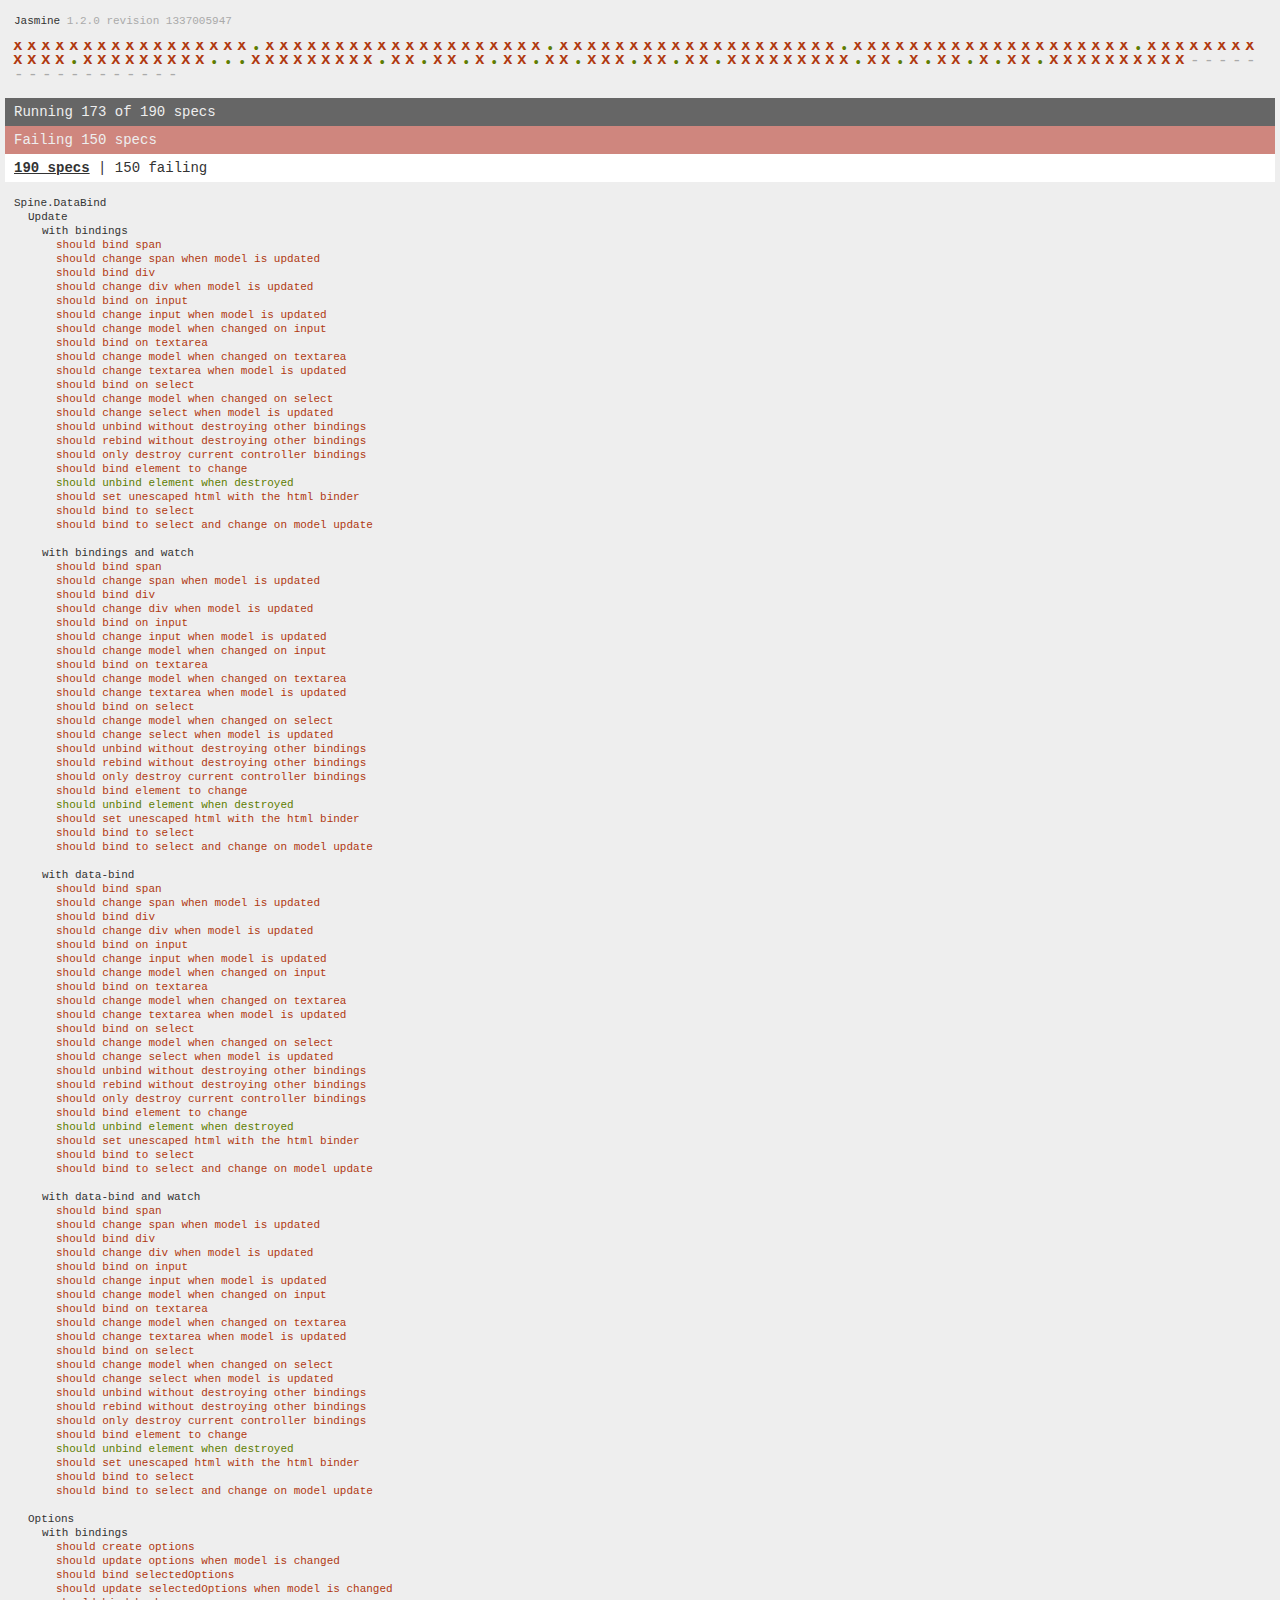
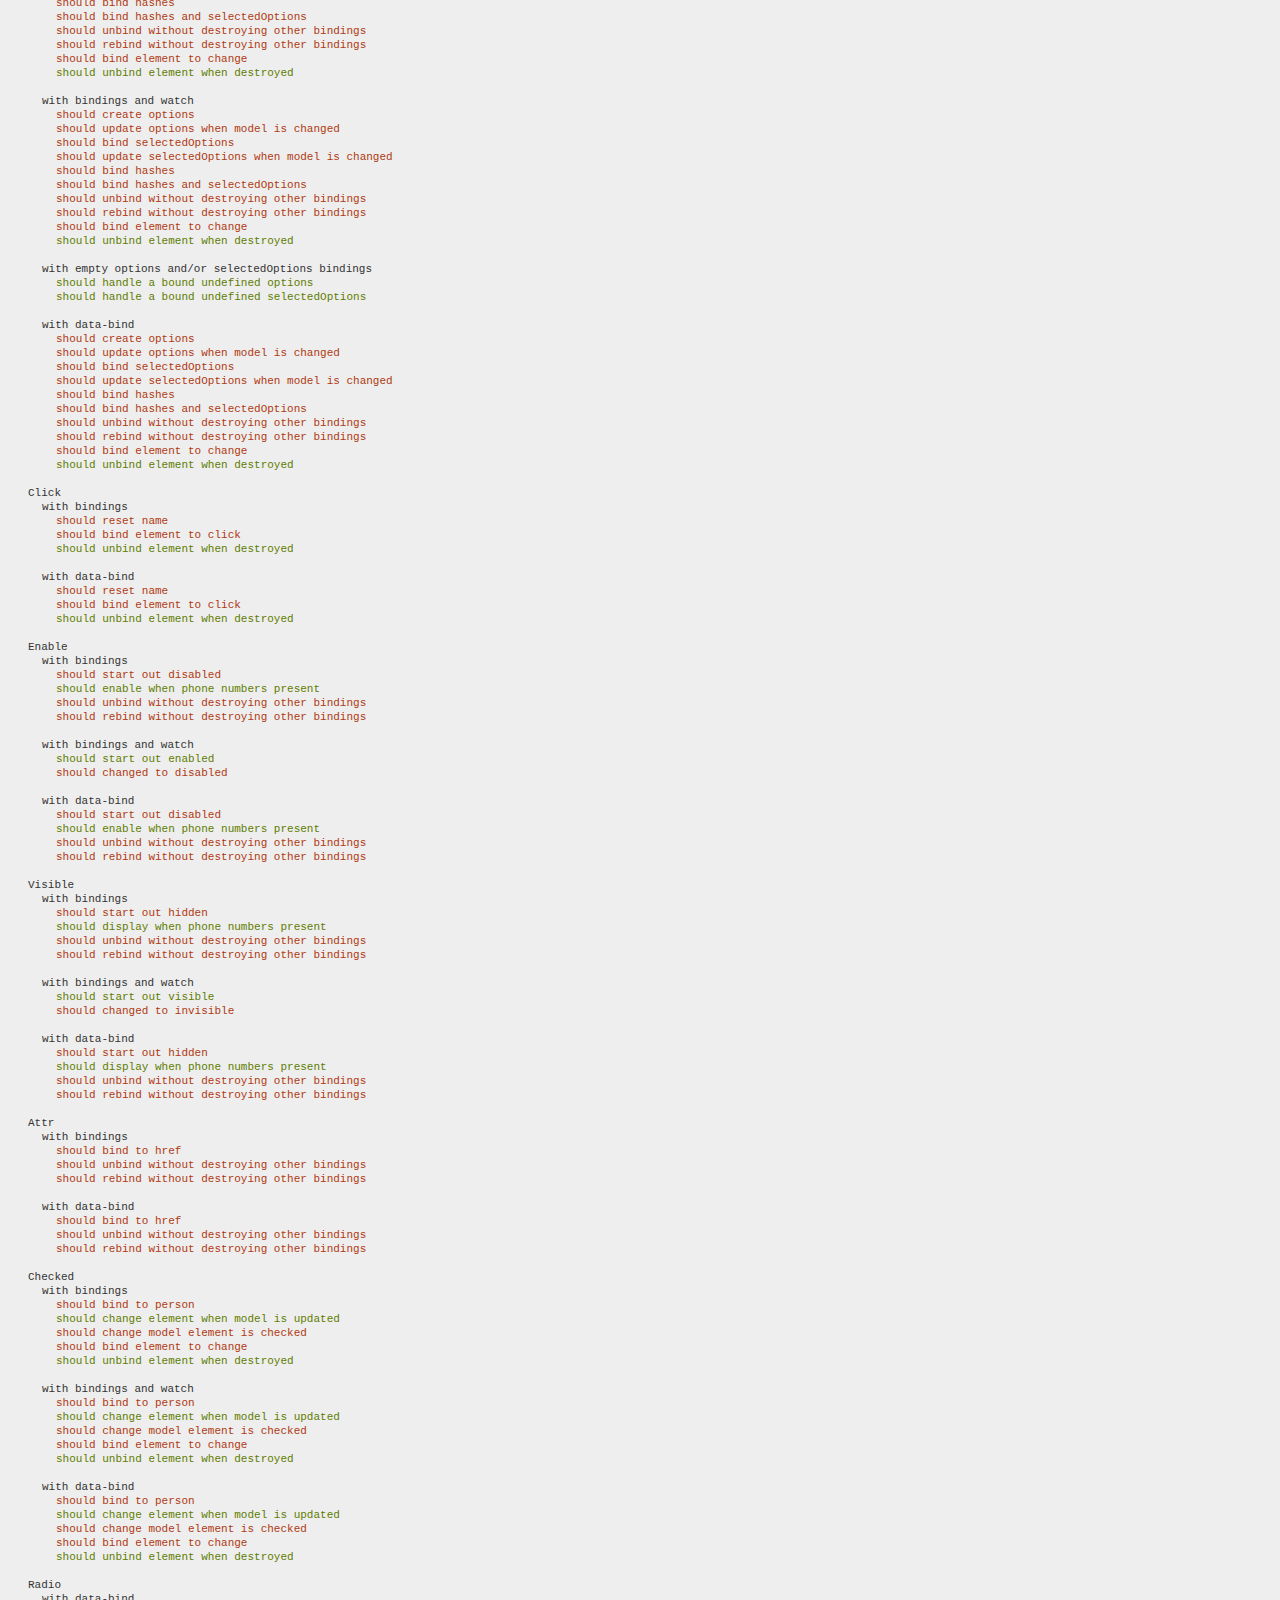
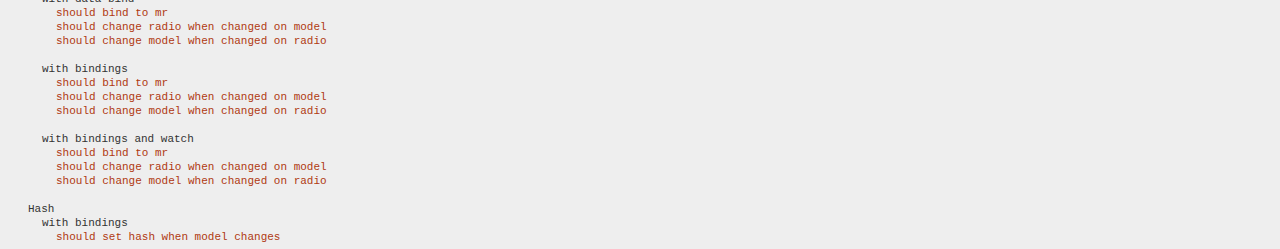
<file: SpecRunner.html>
<!DOCTYPE HTML PUBLIC "-//W3C//DTD HTML 4.01 Transitional//EN"
  "http://www.w3.org/TR/html4/loose.dtd">
<html>
<head>
  <title>Jasmine Spec Runner</title>

  <link rel="shortcut icon" type="image/png" href="lib/jasmine-1.2.0/jasmine_favicon.png">

  <link rel="stylesheet" type="text/css" href="lib/jasmine-1.2.0/jasmine.css">
  <script type="text/javascript" src="lib/jasmine-1.2.0/jasmine.js"></script>
  <script type="text/javascript" src="lib/jasmine-1.2.0/jasmine-html.js"></script>
  <script type="text/javascript" src="lib/sinon-1.1.1.js"></script>
  <script type="text/javascript" src="lib/jquery-1.6.2.min.js"></script>
  <script type="text/javascript" src="lib/jasmine-jquery.js"></script>

  <!-- include source files here... -->
  <script type="text/javascript" src="spec/SpineDataBindSpec.js"></script>

  <!-- include spec files here... -->
  <script type="text/javascript" src="lib/spine.js"></script>
  <script type="text/javascript" src="lib/spine.watch.js"></script>
  <script type="text/javascript" src="src/spine.databind.js"></script>

  <script type="text/javascript">
    (function() {
      var jasmineEnv = jasmine.getEnv();
      jasmineEnv.updateInterval = 1000;

      var htmlReporter = new jasmine.HtmlReporter();

      jasmineEnv.addReporter(htmlReporter);

      jasmineEnv.specFilter = function(spec) {
        return htmlReporter.specFilter(spec);
      };

      var currentWindowOnload = window.onload;

      window.onload = function() {
        if (currentWindowOnload) {
          currentWindowOnload();
        }
        execJasmine();
      };

      function execJasmine() {
        jasmineEnv.execute();
      }

    })();
  </script>

</head>

<body>
</body>
</html>
</file>
<file: lib/jasmine-1.2.0/jasmine.css>
body { background-color: #eeeeee; padding: 0; margin: 5px; overflow-y: scroll; }

#HTMLReporter { font-size: 11px; font-family: Monaco, "Lucida Console", monospace; line-height: 14px; color: #333333; }
#HTMLReporter a { text-decoration: none; }
#HTMLReporter a:hover { text-decoration: underline; }
#HTMLReporter p, #HTMLReporter h1, #HTMLReporter h2, #HTMLReporter h3, #HTMLReporter h4, #HTMLReporter h5, #HTMLReporter h6 { margin: 0; line-height: 14px; }
#HTMLReporter .banner, #HTMLReporter .symbolSummary, #HTMLReporter .summary, #HTMLReporter .resultMessage, #HTMLReporter .specDetail .description, #HTMLReporter .alert .bar, #HTMLReporter .stackTrace { padding-left: 9px; padding-right: 9px; }
#HTMLReporter #jasmine_content { position: fixed; right: 100%; }
#HTMLReporter .version { color: #aaaaaa; }
#HTMLReporter .banner { margin-top: 14px; }
#HTMLReporter .duration { color: #aaaaaa; float: right; }
#HTMLReporter .symbolSummary { overflow: hidden; *zoom: 1; margin: 14px 0; }
#HTMLReporter .symbolSummary li { display: block; float: left; height: 7px; width: 14px; margin-bottom: 7px; font-size: 16px; }
#HTMLReporter .symbolSummary li.passed { font-size: 14px; }
#HTMLReporter .symbolSummary li.passed:before { color: #5e7d00; content: "\02022"; }
#HTMLReporter .symbolSummary li.failed { line-height: 9px; }
#HTMLReporter .symbolSummary li.failed:before { color: #b03911; content: "x"; font-weight: bold; margin-left: -1px; }
#HTMLReporter .symbolSummary li.skipped { font-size: 14px; }
#HTMLReporter .symbolSummary li.skipped:before { color: #bababa; content: "\02022"; }
#HTMLReporter .symbolSummary li.pending { line-height: 11px; }
#HTMLReporter .symbolSummary li.pending:before { color: #aaaaaa; content: "-"; }
#HTMLReporter .bar { line-height: 28px; font-size: 14px; display: block; color: #eee; }
#HTMLReporter .runningAlert { background-color: #666666; }
#HTMLReporter .skippedAlert { background-color: #aaaaaa; }
#HTMLReporter .skippedAlert:first-child { background-color: #333333; }
#HTMLReporter .skippedAlert:hover { text-decoration: none; color: white; text-decoration: underline; }
#HTMLReporter .passingAlert { background-color: #a6b779; }
#HTMLReporter .passingAlert:first-child { background-color: #5e7d00; }
#HTMLReporter .failingAlert { background-color: #cf867e; }
#HTMLReporter .failingAlert:first-child { background-color: #b03911; }
#HTMLReporter .results { margin-top: 14px; }
#HTMLReporter #details { display: none; }
#HTMLReporter .resultsMenu, #HTMLReporter .resultsMenu a { background-color: #fff; color: #333333; }
#HTMLReporter.showDetails .summaryMenuItem { font-weight: normal; text-decoration: inherit; }
#HTMLReporter.showDetails .summaryMenuItem:hover { text-decoration: underline; }
#HTMLReporter.showDetails .detailsMenuItem { font-weight: bold; text-decoration: underline; }
#HTMLReporter.showDetails .summary { display: none; }
#HTMLReporter.showDetails #details { display: block; }
#HTMLReporter .summaryMenuItem { font-weight: bold; text-decoration: underline; }
#HTMLReporter .summary { margin-top: 14px; }
#HTMLReporter .summary .suite .suite, #HTMLReporter .summary .specSummary { margin-left: 14px; }
#HTMLReporter .summary .specSummary.passed a { color: #5e7d00; }
#HTMLReporter .summary .specSummary.failed a { color: #b03911; }
#HTMLReporter .description + .suite { margin-top: 0; }
#HTMLReporter .suite { margin-top: 14px; }
#HTMLReporter .suite a { color: #333333; }
#HTMLReporter #details .specDetail { margin-bottom: 28px; }
#HTMLReporter #details .specDetail .description { display: block; color: white; background-color: #b03911; }
#HTMLReporter .resultMessage { padding-top: 14px; color: #333333; }
#HTMLReporter .resultMessage span.result { display: block; }
#HTMLReporter .stackTrace { margin: 5px 0 0 0; max-height: 224px; overflow: auto; line-height: 18px; color: #666666; border: 1px solid #ddd; background: white; white-space: pre; }

#TrivialReporter { padding: 8px 13px; position: absolute; top: 0; bottom: 0; left: 0; right: 0; overflow-y: scroll; background-color: white; font-family: "Helvetica Neue Light", "Lucida Grande", "Calibri", "Arial", sans-serif; /*.resultMessage {*/ /*white-space: pre;*/ /*}*/ }
#TrivialReporter a:visited, #TrivialReporter a { color: #303; }
#TrivialReporter a:hover, #TrivialReporter a:active { color: blue; }
#TrivialReporter .run_spec { float: right; padding-right: 5px; font-size: .8em; text-decoration: none; }
#TrivialReporter .banner { color: #303; background-color: #fef; padding: 5px; }
#TrivialReporter .logo { float: left; font-size: 1.1em; padding-left: 5px; }
#TrivialReporter .logo .version { font-size: .6em; padding-left: 1em; }
#TrivialReporter .runner.running { background-color: yellow; }
#TrivialReporter .options { text-align: right; font-size: .8em; }
#TrivialReporter .suite { border: 1px outset gray; margin: 5px 0; padding-left: 1em; }
#TrivialReporter .suite .suite { margin: 5px; }
#TrivialReporter .suite.passed { background-color: #dfd; }
#TrivialReporter .suite.failed { background-color: #fdd; }
#TrivialReporter .spec { margin: 5px; padding-left: 1em; clear: both; }
#TrivialReporter .spec.failed, #TrivialReporter .spec.passed, #TrivialReporter .spec.skipped { padding-bottom: 5px; border: 1px solid gray; }
#TrivialReporter .spec.failed { background-color: #fbb; border-color: red; }
#TrivialReporter .spec.passed { background-color: #bfb; border-color: green; }
#TrivialReporter .spec.skipped { background-color: #bbb; }
#TrivialReporter .messages { border-left: 1px dashed gray; padding-left: 1em; padding-right: 1em; }
#TrivialReporter .passed { background-color: #cfc; display: none; }
#TrivialReporter .failed { background-color: #fbb; }
#TrivialReporter .skipped { color: #777; background-color: #eee; display: none; }
#TrivialReporter .resultMessage span.result { display: block; line-height: 2em; color: black; }
#TrivialReporter .resultMessage .mismatch { color: black; }
#TrivialReporter .stackTrace { white-space: pre; font-size: .8em; margin-left: 10px; max-height: 5em; overflow: auto; border: 1px inset red; padding: 1em; background: #eef; }
#TrivialReporter .finished-at { padding-left: 1em; font-size: .6em; }
#TrivialReporter.show-passed .passed, #TrivialReporter.show-skipped .skipped { display: block; }
#TrivialReporter #jasmine_content { position: fixed; right: 100%; }
#TrivialReporter .runner { border: 1px solid gray; display: block; margin: 5px 0; padding: 2px 0 2px 10px; }
</file>
